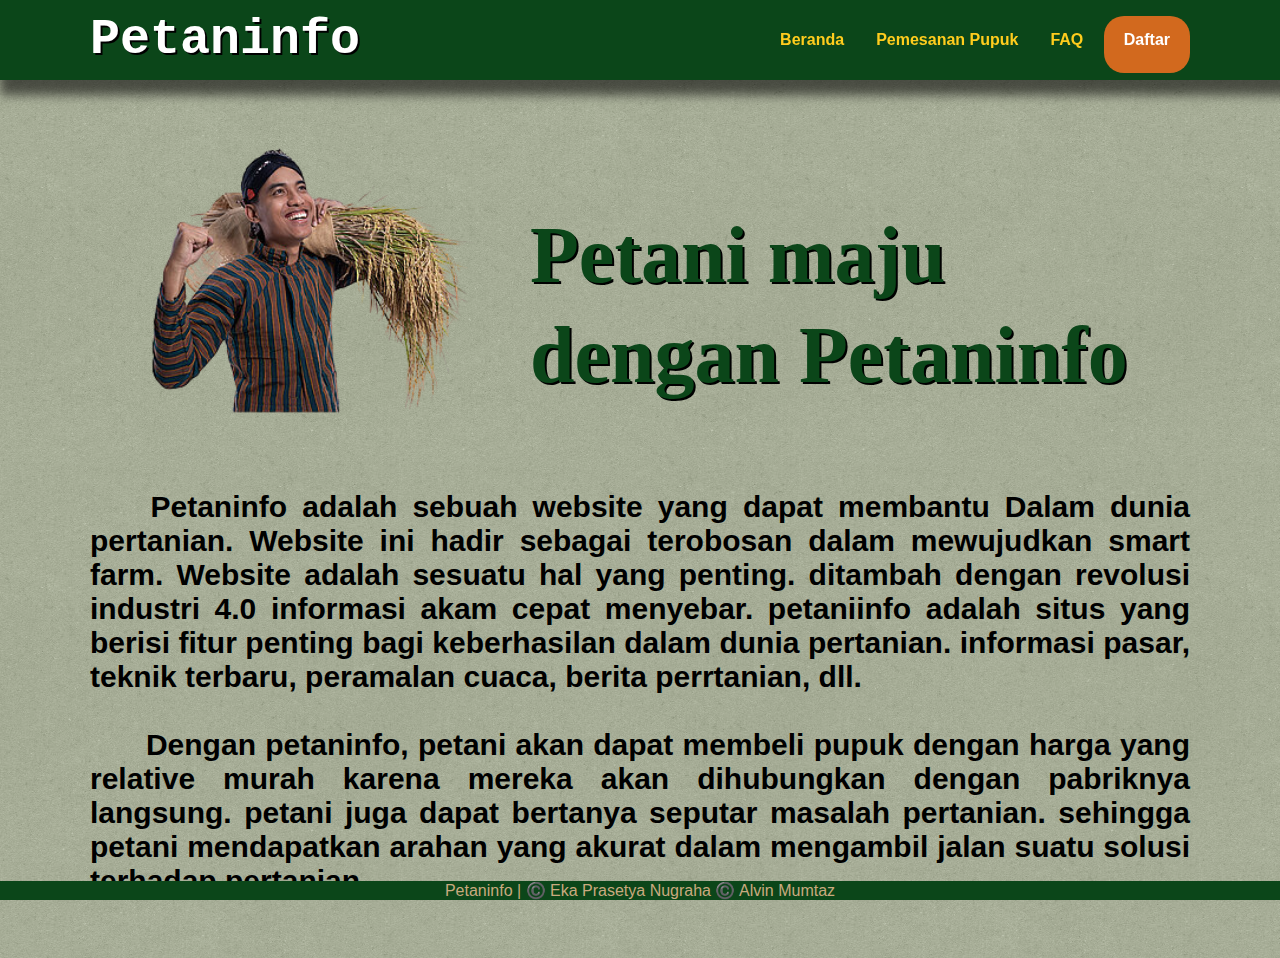
<file: index.html>
<!DOCTYPE html>
<html lang="en">
<head>
    <meta charset="UTF-8">
    <meta name="viewport" content="width=device-width, initial-scale=1.0">
    <title>Rumah Bestari</title>
    <link rel="stylesheet" href="style.css">
</head>
<body>
    <nav>
        <div class="wrapper">
            <div class="logo"><a href="">Petaninfo</a></div>
            <div class="menu">
                <ul>
                    <li><a href="index.html">Beranda</a></li>
                    <li><a href="login.html">Pemesanan Pupuk</a></li>
                    <li><a href="faq.html">FAQ</a></il>
                    <il><a href="daftar.html" class="tbl-biru">Daftar</a></li>
                </ul>
            </div>
        </div>
    </nav>
    
    <div class="wrapper">
        <section id="Home">
            
            <div class="judul">
                <img src="orang.png" height="300px"/>
                <h2> <br> <br> Petani maju <br><br> dengan Petaninfo</h2>
            </div>
            <div class="kolom">
                <h5> &nbsp &nbsp Petaninfo adalah sebuah website yang dapat membantu Dalam dunia pertanian. Website ini hadir sebagai terobosan dalam mewujudkan smart farm. Website adalah sesuatu hal yang penting. ditambah dengan revolusi industri 4.0 informasi akam cepat menyebar. petaniinfo adalah situs yang berisi fitur penting  bagi keberhasilan dalam dunia pertanian. informasi pasar, teknik terbaru, peramalan cuaca, berita perrtanian, dll. 
                <br><br>
                &nbsp &nbsp &nbsp Dengan petaninfo, petani akan dapat membeli pupuk dengan harga yang relative murah karena mereka akan dihubungkan dengan pabriknya langsung. petani juga dapat bertanya seputar masalah pertanian. sehingga petani mendapatkan arahan yang akurat dalam mengambil jalan suatu solusi terhadap pertanian.  </h5>
            </div>
    </div>
    <footer class="footerr">
        <span>Petaninfo | 
        ©️ Eka Prasetya Nugraha
        ©️ Alvin Mumtaz
        <br>
    </footer>
</body>
</html>
</file>
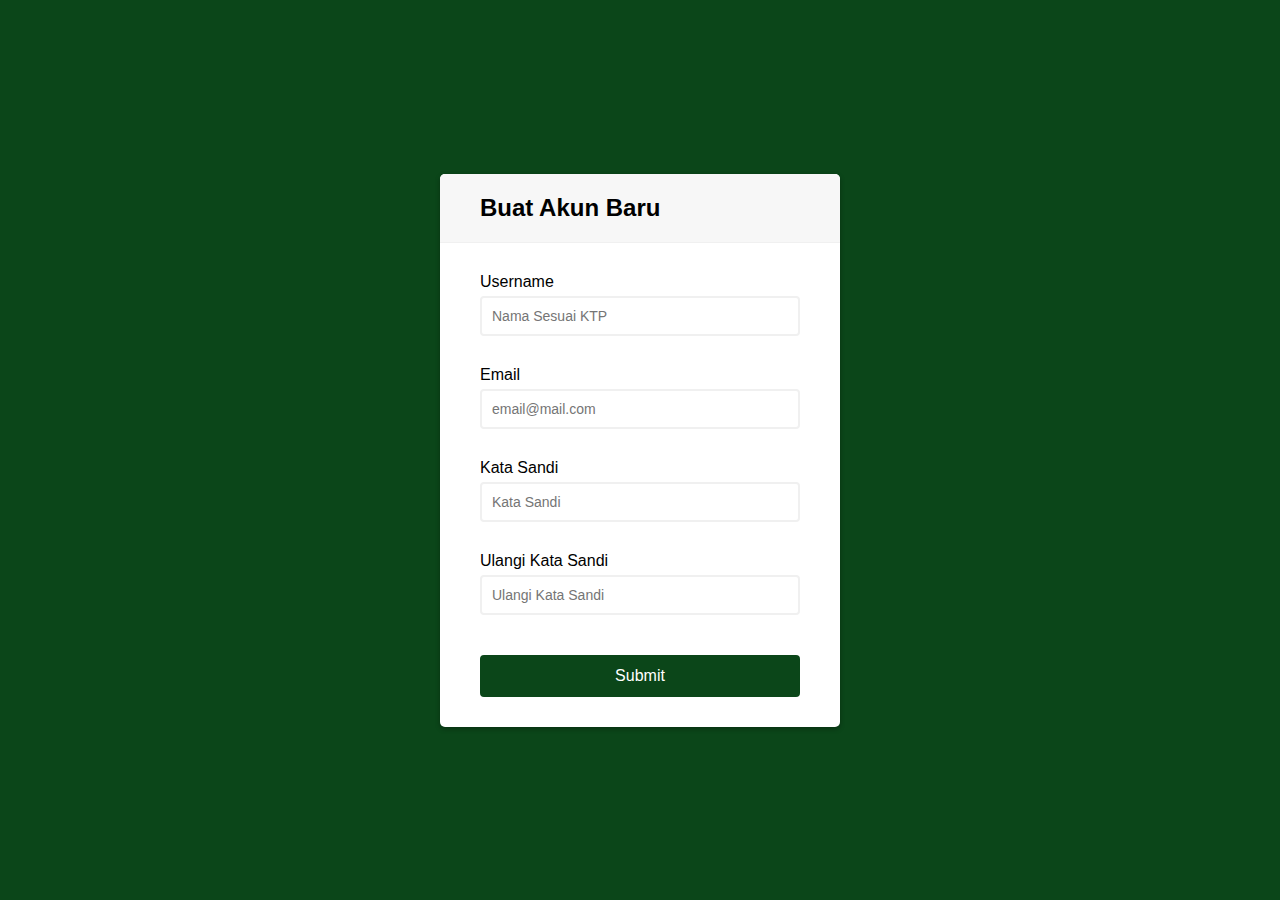
<file: daftar.html>
<!DOCTYPE html>
<html lang="en">
<head>
    <meta charset="UTF-8">
    <meta http-equiv="X-UA-Compatible" content="IE=edge">
    <meta name="viewport" content="width=device-width, initial-scale=1.0">
    <title>Buat Akun Baru</title>
    <link rel="stylesheet" href="styledaftar.css">
</head>
<body>
    <div class="container">
        <div class="header">
            <h2>Buat Akun Baru</h2>
        </div>
        <form action="login.html" method="POST" id="form" class="form">
            <div class="form-control">
                <label for="username">Username</label>
                <input type="text" placeholder="Nama Sesuai KTP" id="username" />
                <i class="fas fa-check-circle"></i>
                <i class="fas fa-exclamation-circle"></i>
                <small>Error message</small>
            </div>
            <div class="form-control">
                <label for="username">Email</label>
                <input type="email" placeholder="email@mail.com" id="email" />
                <i class="fas fa-check-circle"></i>
                <i class="fas fa-exclamation-circle"></i>
                <small>Error message</small>
            </div>
            <div class="form-control">
                <label for="username">Kata Sandi</label>
                <input type="password" placeholder="Kata Sandi" id="password"/>
                <i class="fas fa-check-circle"></i>
                <i class="fas fa-exclamation-circle"></i>
                <small>Error message</small>
            </div>
            <div class="form-control">
                <label for="username">Ulangi Kata Sandi</label>
                <input type="password" placeholder="Ulangi Kata Sandi" id="password2" />
                <i class="fas fa-check-circle"></i>
                <i class="fas fa-exclamation-circle"></i>
                <small>Error message</small>
            </div>
            <!-- <input type="submit" form="form" value="Submit">Submit</input> -->
            <button type="submit" form="form" value="Submit">Submit</button>    
        </form>
        
    </div>
    <script src="script.js"></script>
</body>

</html>
</file>
<file: style.css>
* {
    text-decoration: none;
    margin: 0px;
    padding: 0px;
}

body{
    margin: 0px;
    padding: 0px;
    font-family: 'open sans',sans-serif;
    background-image: url(green_cup.png);
}
 .wrapper{
    width: 1100px;
    margin: auto;
    position: relative;
    /* color: crimson; */
    font-weight: bold;
}


.logo a {
    font-size: 50px;
    font-weight: 800;
    float: left;
    font-family: courier;
    color: #ffff;
    text-shadow: 2px 2px black;
    margin-bottom: 0px;
    text-align: left;
}
.menu{
    float: right;
}
nav {
    width: 100%;
    margin: auto;
    display: flex;
    line-height: 80px;
    position:sticky;
    position: -webkit-sticky;
    top: 0;
    background: #0B4619;
    z-index: 1;
    box-shadow: 5px 10px 10px 5px  rgba(0, 0, 0, 0.555)
    ;
}
nav ul {
    list-style-type: none;
    margin: 0;
    padding: 0;
    overflow: hidden;
}
nav ul li{
    float: left;
}
nav ul li a{
    color: #FFCC1D;
    font-weight:bold ;
    text-align: center;
    padding: 0px 16px 0px 16px;
    text-decoration: none;
}
nav ul li a:hover{
    text-decoration:underline ;
}
section{
    margin: auto;
    display: block;
    margin-bottom: 50px;
}
.gambar1{
    width: 400;
    height: 400;
}
.kolom {
    margin-top: 50px;
    margin-bottom: 50px;
}
.kolom .deskripsi{
    font-size: 20px;
    font-weight: bold;
    font-family: 'comic sans ms';
    color: black;
}
h2 {
    font-family: 'Times New Roman', Times, serif;
    font-weight: bold;
    font-size: 60pt;
    margin-bottom: 20px;
    color:#0B4619;
    width: 100%;
    line-height: 50px;
    text-shadow: 2px 2px black;
    
}
a.tbl-biru {
    background: chocolate;
    border-radius: 20px;
    margin-top: 20px;
    padding: 15px 20px 25px 20px;
    color: white;
    cursor: pointer;
    font-weight: bold;

}
a.tbl-biru:hover{
    background: #FFCC1D;
    text-decoration: none;

}
h5 {
    margin: 10px 0px 10px 0px;
    padding: 10px 0px 10px 0px;
    font-size: 30px;
    font-family: sans-serif;
    color: black;
    text-align: justify;
}
p {
    margin: 10px 0px 10px 0px;
    padding: 10px 0px 10px 0px;
    font-size: 30px;
    font-family: sans-serif;
    color: black;
}

a.tbl-pink:hover{
    background: green;
    text-decoration:none;
}

a.tbl-hitam{
    background: chocolate;
    border-radius: 20px;
    margin-top: 20px;
    padding: 15px 20px 25px 20px;
    color: white;
    cursor: pointer;
    font-weight: bold;

}
a.tbl-pink:hover{
    background: #FFCC1D;
    text-decoration: none;
}
footer{
    color: black;
    text-align: center;
    background: #0B4619;
}
.kiri{
    text-align: left;
    float: left;
}

.judul{
    display: grid;
    grid-template-columns: 40% 60%;
    margin-top: 50px;
}

.programForm {
    border-radius: 50px;
    background-color: #E7E5D9;
    padding: 20px;
    width: 95%;
    float:right;
    margin-left: 0;
}

.row:after {
    content: "";
    display: table;
    clear: both;
}
.desForm {
    float: left;
    width: 25%;
    margin-top: 6px;
    font-weight: bold;
}

.isiForm {
    float: left;
    width: 75%;
    border-radius: 50px;
}
.isiForm2 {
    float: left;
    width: 73%;
    margin-top: 6px;
}

input[type=text], input[type=password] {
    width: 100%;
    padding: 12px 20px;
    margin: 8px 0;
    display: inline-block;
    border: 1px solid #ccc;
    box-sizing: border-box;
  }

  .submit {
    display:inline-block;
    position:relative;
    top: 50%;
    left: 85%;
    background-color: chocolate;
    color: white;
    padding: 10px 1px;
    margin: 15px 0 0 1px;
    border: none;
    cursor: pointer;
    width: 15%;
    opacity: 0.9;
    border-radius: 10px;
  }  
.submit:hover {
    background-color: #FFCC1D;
    transition: ease 0.5s;
}

.footerr {
    position: fixed;
    left: 0;
    bottom: 0;
    width: 100%;
    background-color: #0B4619;
    color: #c9aa7f;
    text-align: center;
}
</file>
<file: styledaftar.css>
* {
  box-sizing: border-box;
}

body {
  background-color: #0b4619;
  font-family: 'Open Sans', sans-serif;
  display: flex;
  align-items: center;
  justify-content: center;
  min-height: 100vh;
  margin: 0;
}

.container {
  background-color: #fff;
  border-radius: 5px;
  box-shadow: 0 2px 5px rgba(0, 0, 0, 0.3);
  overflow: hidden;
  width: 400px;
  max-width: 100%;
}

.header {
  border-bottom: 1px solid #f0f0f0;
  background-color: #f7f7f7;
  padding: 20px 40px;
}

.header h2 {
  margin: 0;
}

.form {
  padding: 30px 40px;
}

.form-control {
  margin-bottom: 10px;
  padding-bottom: 20px;
  position: relative;
}

.form-control label {
  display: inline-block;
  margin-bottom: 5px;
}

.form-control input {
  border: 2px solid #f0f0f0;
  border-radius: 4px;
  display: block;
  font-family: inherit;
  font-size: 14px;
  padding: 10px;
  width: 100%;
}

.form-control input:focus {
  outline: 0;
  border-color: #777;
}

.form-control.success input {
  border-color: #2ecc71;
}

.form-control.error input {
  border-color: #e74c3c;
}

.form-control i {
  visibility: hidden;
  position: absolute;
  top: 40px;
  right: 10px;
}

.form-control.success i.fa-check-circle {
  color: #2ecc71;
  visibility: visible;
}

.form-control.error i.fa-exclamation-circle {
  color: #e74c3c;
  visibility: visible;
}

.form-control small {
  color: #e74c3c;
  position: absolute;
  bottom: 0;
  left: 0;
  visibility: hidden;
}

.form-control.error small {
  visibility: visible;
}

.form button {
  background-color: #0b4619;
  border: 2px solid #0b4619;
  border-radius: 4px;
  color: #fff;
  display: block;
  font-family: inherit;
  font-size: 16px;
  padding: 10px;
  margin-top: 20px;
  width: 100%;
}






.social-panel-container {
  position: fixed;
  right: 0;
  bottom: 80px;
  transform: translateX(100%);
  transition: transform 0.4s ease-in-out;
}

.social-panel-container.visible {
  transform: translateX(-10px);
}

.social-panel {
  background-color: #fff;
  border-radius: 16px;
  box-shadow: 0 16px 31px -17px rgba(0, 31, 97, 0.6);
  border: 5px solid #001F61;
  display: flex;
  flex-direction: column;
  justify-content: center;
  align-items: center;
  font-family: 'Muli';
  position: relative;
  height: 169px;
  width: 370px;
  max-width: calc(100% - 10px);
}

.social-panel button.close-btn {
  border: 0;
  color: #97A5CE;
  cursor: pointer;
  font-size: 20px;
  position: absolute;
  top: 5px;
  right: 5px;
}

.social-panel button.close-btn:focus {
  outline: none;
}

.social-panel p {
  background-color: #001F61;
  border-radius: 0 0 10px 10px;
  color: #fff;
  font-size: 14px;
  line-height: 18px;
  padding: 2px 17px 6px;
  position: absolute;
  top: 0;
  left: 50%;
  margin: 0;
  transform: translateX(-50%);
  text-align: center;
  width: 235px;
}

.social-panel p i {
  margin: 0 5px;
}

.social-panel p a {
  color: #FF7500;
  text-decoration: none;
}

.social-panel h4 {
  margin: 20px 0;
  color: #97A5CE;
  font-family: 'Muli';
  font-size: 14px;
  line-height: 18px;
  text-transform: uppercase;
}

.social-panel ul {
  display: flex;
  list-style-type: none;
  padding: 0;
  margin: 0;
}

.social-panel ul li {
  margin: 0 10px;
}

.social-panel ul li a {
  border: 1px solid #DCE1F2;
  border-radius: 50%;
  color: #001F61;
  font-size: 20px;
  display: flex;
  justify-content: center;
  align-items: center;
  height: 50px;
  width: 50px;
  text-decoration: none;
}

.social-panel ul li a:hover {
  border-color: #FF6A00;
  box-shadow: 0 9px 12px -9px #FF6A00;
}

.floating-btn {
  border-radius: 26.5px;
  background-color: #001F61;
  border: 1px solid #001F61;
  box-shadow: 0 16px 22px -17px #03153B;
  color: #fff;
  cursor: pointer;
  font-size: 16px;
  line-height: 20px;
  padding: 12px 20px;
  position: fixed;
  bottom: 20px;
  right: 20px;
  z-index: 999;
}

.floating-btn:hover {
  background-color: #ffffff;
  color: #001F61;
}

.floating-btn:focus {
  outline: none;
}

.floating-text {
  background-color: #001F61;
  border-radius: 10px 10px 0 0;
  color: #fff;
  font-family: 'Muli';
  padding: 7px 15px;
  position: fixed;
  bottom: 0;
  left: 50%;
  transform: translateX(-50%);
  text-align: center;
  z-index: 998;
}

.floating-text a {
  color: #FF7500;
  text-decoration: none;
}

@media screen and (max-width: 480px) {

  .social-panel-container.visible {
    transform: translateX(0px);
  }

  .floating-btn {
    right: 10px;
  }
}
</file>
